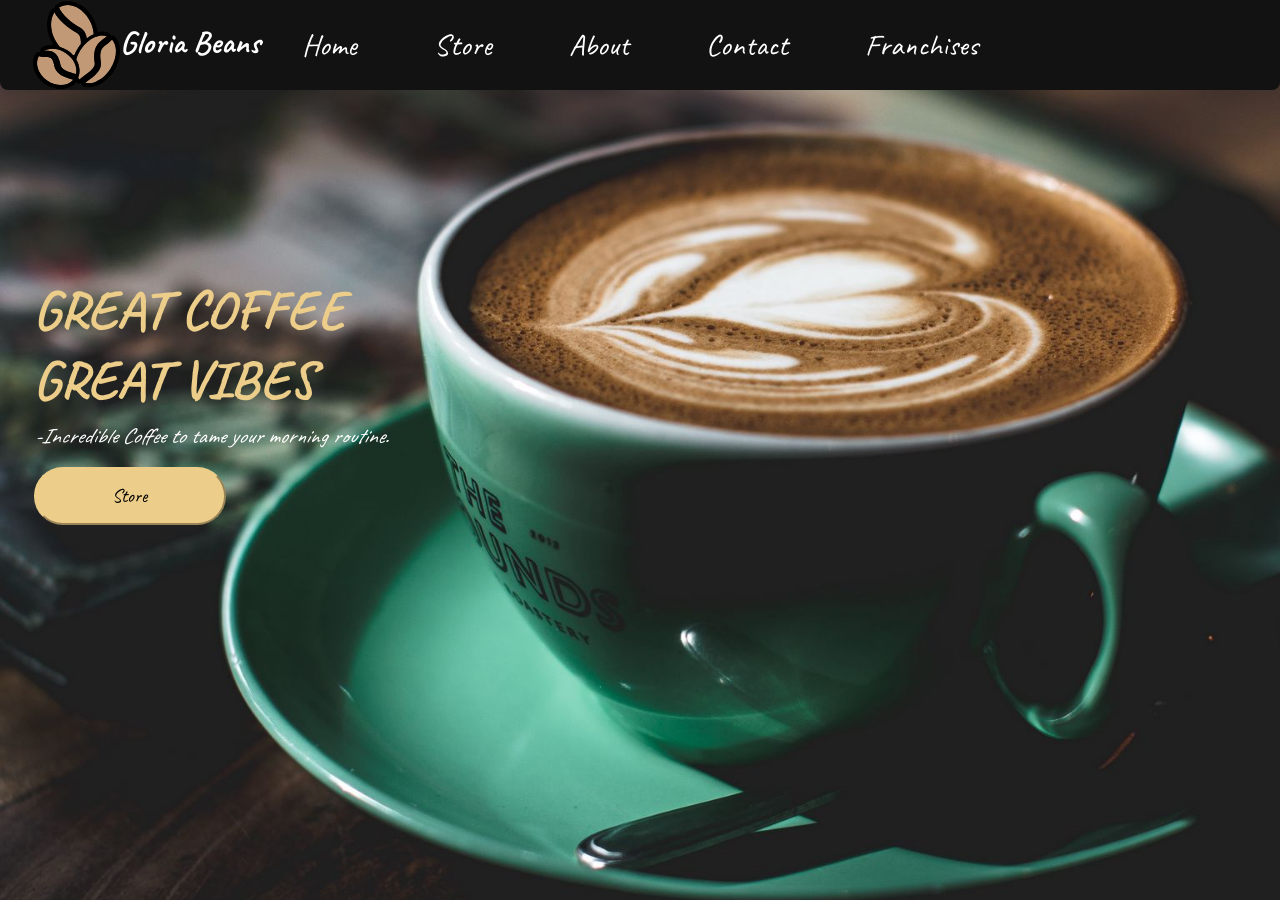
<file: index.html>
<html>
    <head>
        <title>Gloria Beans</title>
        <link rel="stylesheet" href="Style.css">
        <link rel="shortcut icon" href="Images/favicon.svg" type="image/x-icon">
        <link rel="preconnect" href="https://fonts.googleapis.com">
        <link rel="preconnect" href="https://fonts.gstatic.com" crossorigin>
        <link href="https://fonts.googleapis.com/css2?family=Caveat&display=swap" rel="stylesheet">
    </head>
    <body>
        
        <div class="navbar">
            <div  class="logo">
                <img src="Images/favicon.svg" alt="logo"><h1>Gloria Beans</h1>
            </div>
            
            <a class = "navtext" href="index.html">Home</a>
            <a class = "navtext" href="store.html">Store</a>
            <a class = "navtext" href="About.html">About</a>
            <a class = "navtext" href="Contact.html">Contact</a>
            <a class = "navtext" href="Franchises.html">Franchises</a>
        </div>
        <div class="body"></div>
        <h1 class="Gloria0">GREAT COFFEE<br> GREAT VIBES</h1>
        
            <p class="para0">-Incredible Coffee to tame your morning routine.</p>
            <a href="store.html"><button class="b_store">Store</button></a>
        </div>
    </body>
</html>
</file>
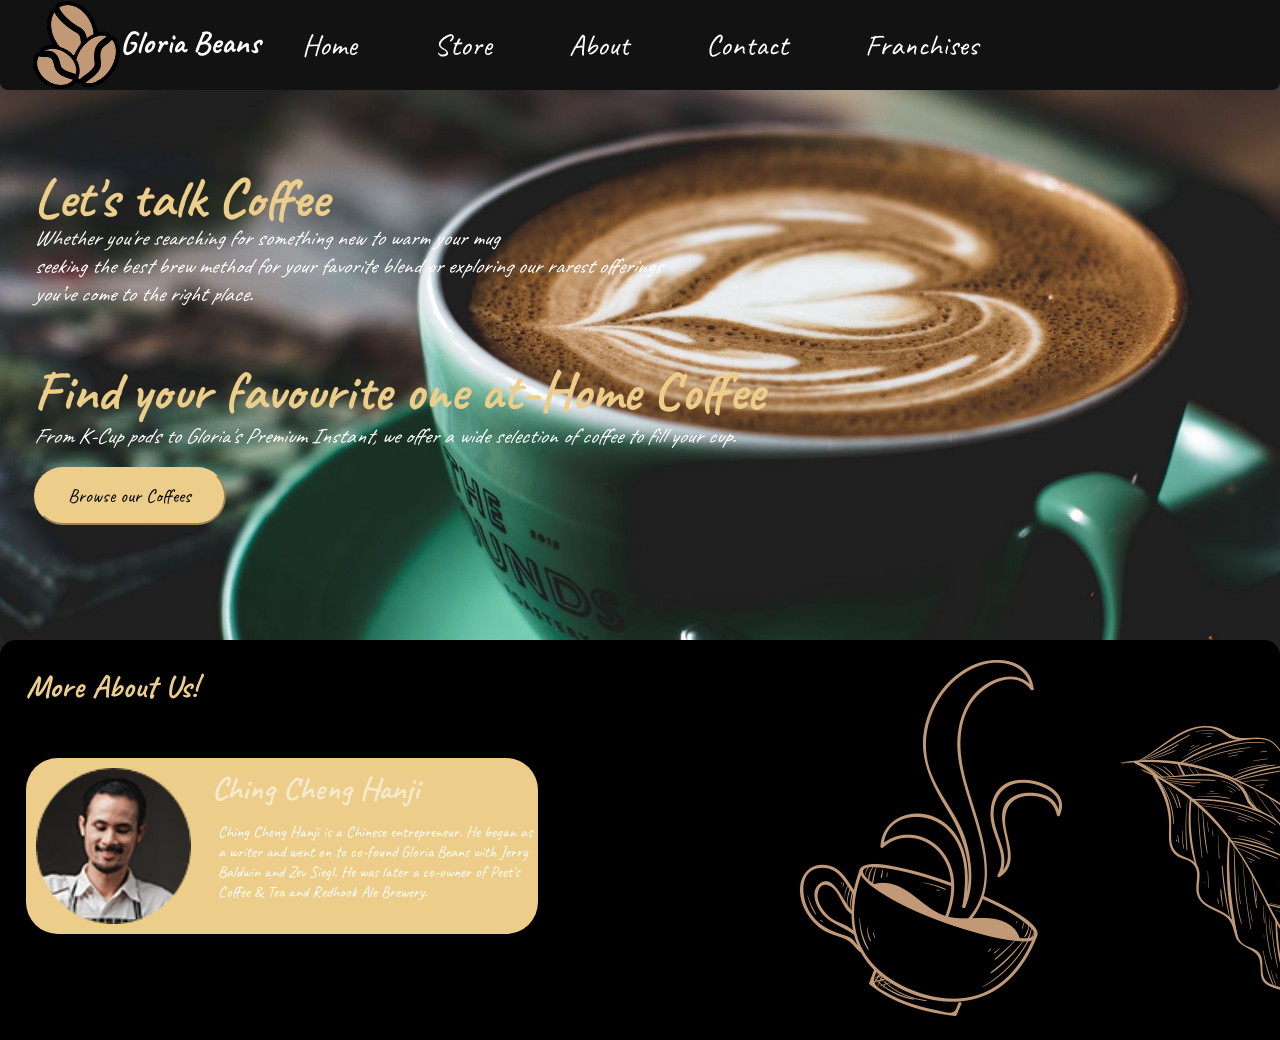
<file: About.html>
<html>
    <head>
        <title>Gloria Beans</title>
        <link rel="stylesheet" href="Style.css">
        <link class="image" rel="shortcut icon" href="Images/favicon.svg" type="image/x-icon">
        <link rel="stylesheet" href="https://fonts.googleapis.com/css2?family=Material+Symbols+Outlined:opsz,wght,FILL,GRAD@20..48,100..700,0..1,-50..200" />
        <link rel="preconnect" href="https://fonts.googleapis.com"><link rel="preconnect" href="https://fonts.gstatic.com" crossorigin><link href="https://fonts.googleapis.com/css2?family=Caveat&display=swap" rel="stylesheet">
    </head>
    <body>
        
        <div class="navbar">
            <div  class="logo">
                <img src="Images/favicon.svg" alt="logo"><h1>Gloria Beans</h1>
            </div>
            
            <a class = "navtext" href="index.html">Home</a>
            <a class = "navtext" href="store.html">Store</a>
            <a class = "navtext" href="About.html">About</a>
            <a class = "navtext" href="Contact.html">Contact</a>
            <a class = "navtext" href="Franchises.html">Franchises</a>
        </div>
        <div class="body"></div>
        <h1 class="Gloria">Let's talk Coffee</h1>
        
            <p class="para">Whether you're searching for something new to warm your mug <br> seeking the best brew method for your favorite blend or exploring our rarest offerings<br> you’ve come to the right place.</p>
            <h1 class="bout">Find your favourite one at-Home Coffee</h1>   
            <p class="para1">From K-Cup pods to Gloria's Premium Instant, we offer a wide selection of coffee to fill your cup.</p>
            <a href=""><button class="b_store">Browse our Coffees</button></a>
            
            <div class="moreaboutus">
                <h1 class="More">More About Us!</h1>
                <div class="moreaboutuscontainer">
                <p class="aboutp">Ching Cheng Hanji is a Chinese entrepreneur. He began as a writer and went on to co-found Gloria Beans with Jerry Baldwin and Zev Siegl. He was later a co-owner of Peet's Coffee & Tea and Redhook Ale Brewery.</p>
                    <img src="Images\founder.png" class="founderpic"><h1 class="founderh">Ching Cheng Hanji</h1><br>
                </div>
                <img src="Images/Coffee Design.png" class="coffeeDesign">
                <img src="Images/Design2.png" class="Design2">
                 
            </div>
    </body>
</html>
</file>
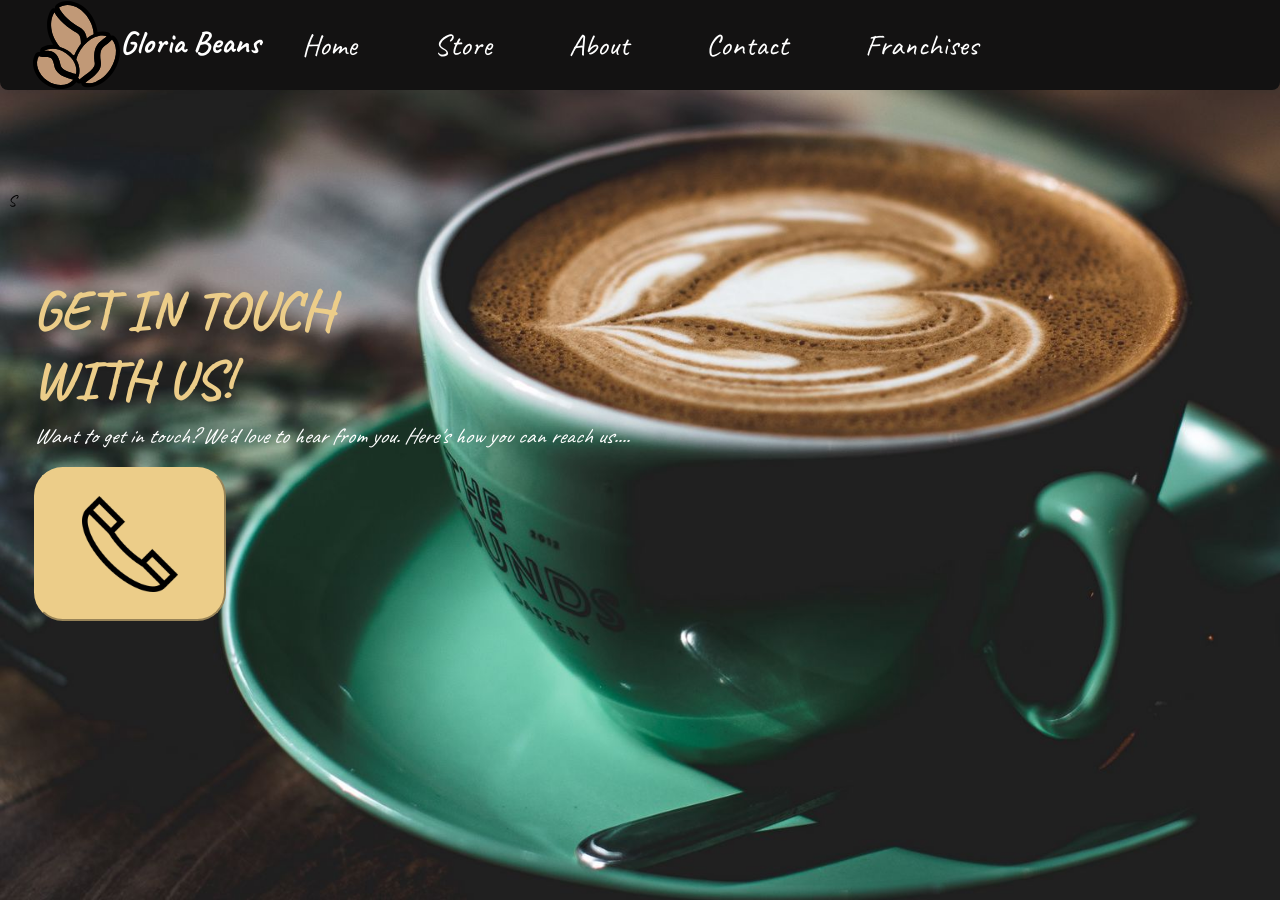
<file: Contact.html>
<html>
    <head>
        <title>Gloria Beans</title>
        <link rel="stylesheet" href="Style.css">
        <link rel="shortcut icon" href="Images/favicon.svg" type="image/x-icon">
        <link rel="preconnect" href="https://fonts.googleapis.com"><link rel="preconnect" href="https://fonts.gstatic.com" crossorigin><link href="https://fonts.googleapis.com/css2?family=Caveat&display=swap" rel="stylesheet">
    </head>
    <body>
        
        <div class="navbar">
            <div  class="logo">
                <img src="Images/favicon.svg" alt="logo"><h1>Gloria Beans</h1>
            </div>
            
            <a class = "navtext" href="index.html">Home</a>
            <a class = "navtext" href="store.html">Store</a>
            <a class = "navtext" href="About.html">About</a>
            <a class = "navtext" href="Contact.html">Contact</a>
            <a class = "navtext" href="Franchises.html">Franchises</a>
        </div>
        <div class="body"></div>
        <h1 class="Gloria0">GET IN TOUCH<br> WITH US!</h1>
        
            <p class="para0">Want to get in touch? We'd love to hear from you. Here's how you can reach us....</p>
            <a href="Contributors.html"><button class="b_store2"><img src="Images/telephone.png" class="phone"></button></a>
        </div>
    </body>S
</html>
</file>
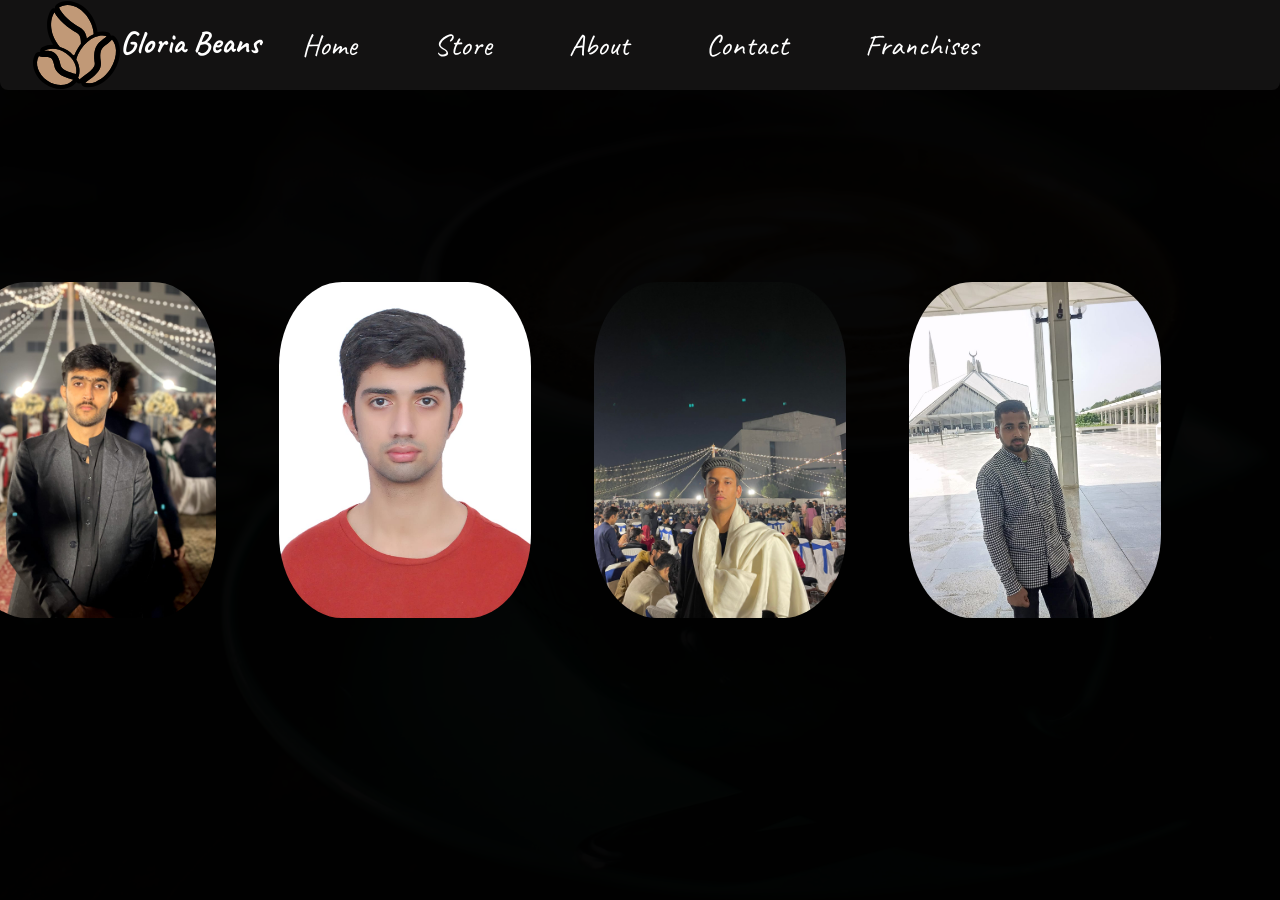
<file: Contributors.html>
<html>
    <head>
        <title>Gloria Beans</title>
        <link rel="stylesheet" href="Style.css">
        <link rel="shortcut icon" href="Images/favicon.svg" type="image/x-icon">
        <link rel="preconnect" href="https://fonts.googleapis.com"><link rel="preconnect" href="https://fonts.gstatic.com" crossorigin><link href="https://fonts.googleapis.com/css2?family=Caveat&display=swap" rel="stylesheet">
    </head>
    <body>
        
        <div class="navbar">
            <div  class="logo">
                <img src="Images/favicon.svg" alt="logo"><h1>Gloria Beans</h1>
            </div>
            <a class = "navtext" href="index.html">Home</a>
            <a class = "navtext" href="store.html">Store</a>
            <a class = "navtext" href="About.html">About</a>
            <a class = "navtext" href="Contact.html">Contact</a>
            <a class = "navtext" href="Franchises">Franchises</a>
        </div>
        <br>
        <div class="Creatorsdiv1">
            
           <div class="Creatorsdiv1container">
                <img src="Images/abdulrehman.jpg" alt="" class="creatorImage">
                <h2 class="cont">03365459173</h2>
                  
           </div>
           <div class="Creatorsdiv1container">
                <img src="Images/farhan.jpg" alt="" class="creatorImage">
                <h2 class="cont">03365459173</h2>
           </div>
           <div class="Creatorsdiv1container">
                <img src="Images/usman.jpg" alt="" class="creatorImage">
                <h2 class="cont">03365459173</h2>
           </div>
           <div class="Creatorsdiv1container">
            <img src="Images/subhan.jpg" alt="" class="creatorImage">
            <h2 class="cont">03365459173</h2>
       </div>
        </div>
        
    </body>
</html>
</file>
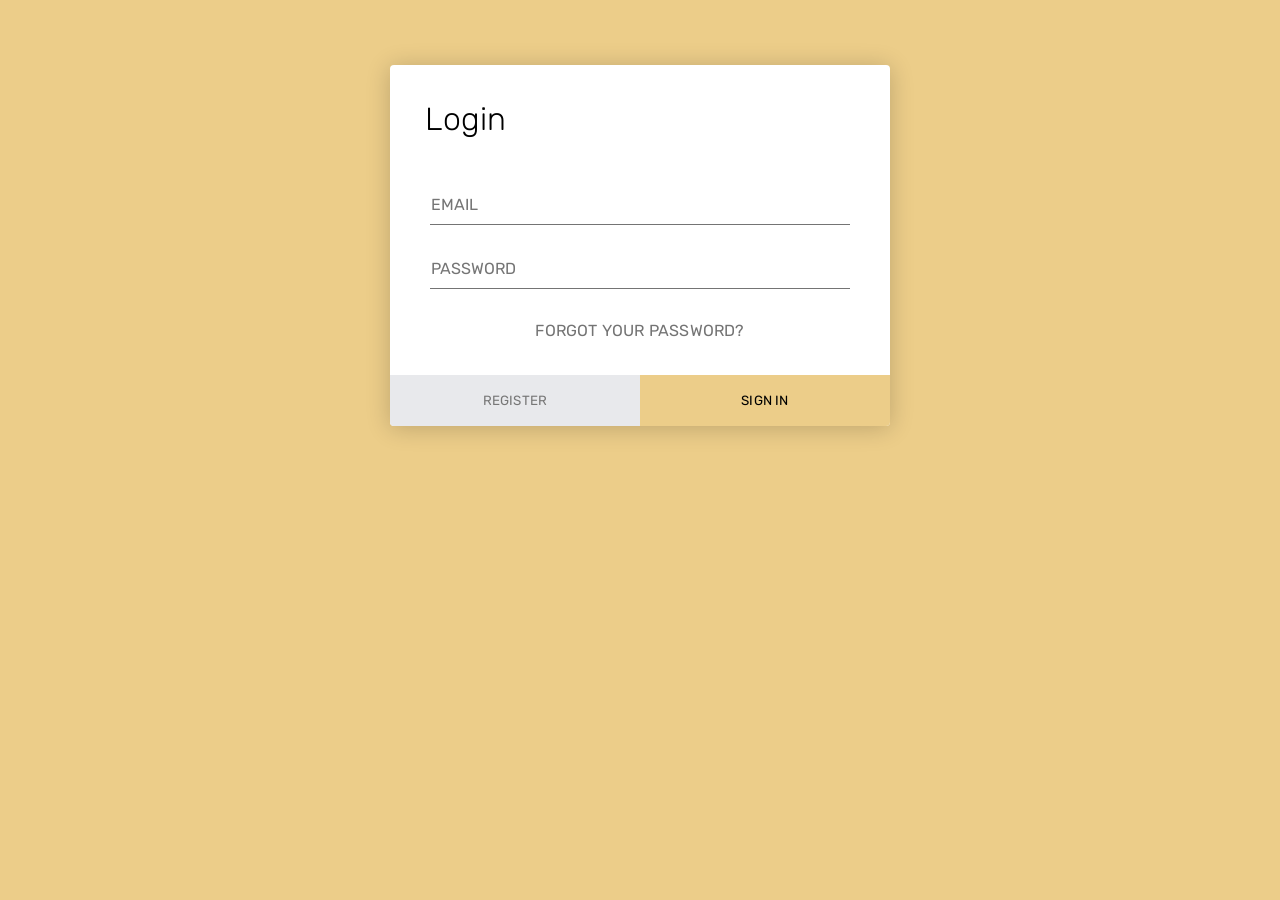
<file: Login.html>
<!DOCTYPE html>
<html lang="en" >
<head>
  <meta charset="UTF-8">
  <title>Login</title>
  <link rel='stylesheet' href='https://fonts.googleapis.com/css?family=Rubik:400,700'><link rel="stylesheet" href="./style2.css">

</head>
<body>

<div class="login-form">
  <form>
    <h1>Login</h1>
    <div class="content">
      <div class="input-field">
        <input type="email" placeholder="Email" autocomplete="email">
      </div>
      <div class="input-field">
        <input type="password" placeholder="Password" autocomplete="new-password">
      </div>
      <a href="" class="link">Forgot Your Password?</a>
    </div>
    <div class="action">
      <button>Register</button>
      <button><a href="index.html" class="signin">Sign in</a></button>
    </div>
  </form>
</div>

</body>
</html>
</file>
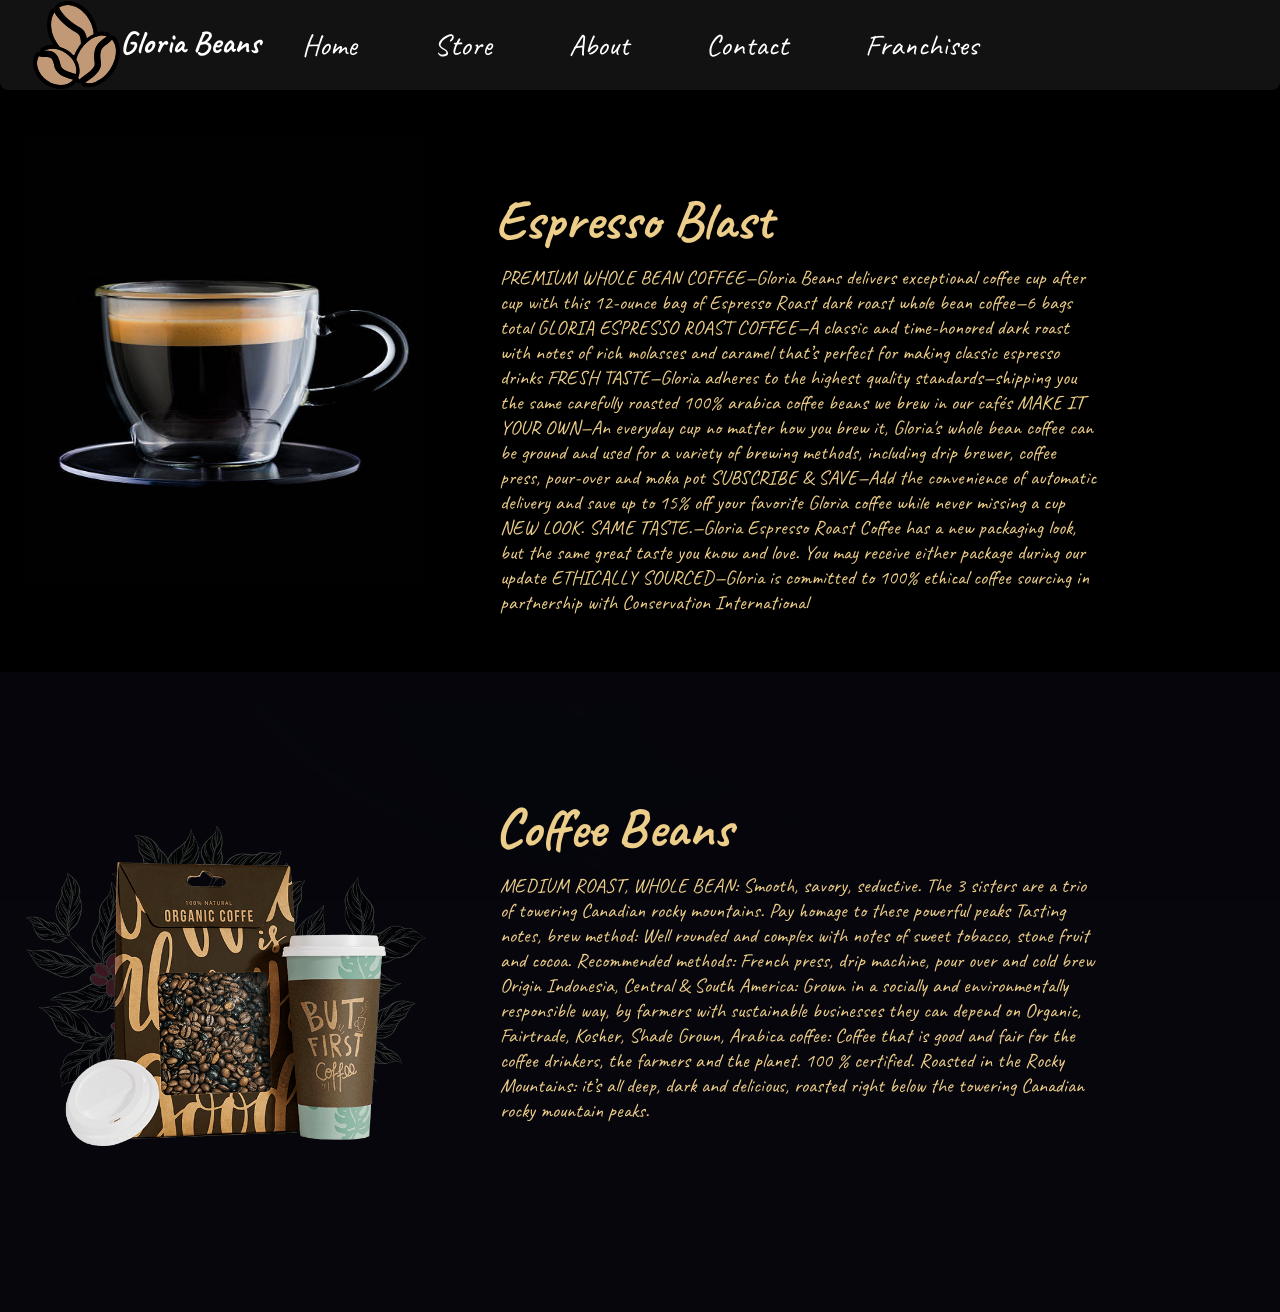
<file: store.html>
<html>
    <head>
        <title>Gloria Beans</title>
        <link rel="stylesheet" href="Style.css">
        <link rel="shortcut icon" href="Images/favicon.svg" type="image/x-icon">
        <link rel="preconnect" href="https://fonts.googleapis.com"><link rel="preconnect" href="https://fonts.gstatic.com" crossorigin><link href="https://fonts.googleapis.com/css2?family=Caveat&display=swap" rel="stylesheet">
    </head>
    <body>
        
        <div class="navbar">
            <div  class="logo">
                <img src="Images/favicon.svg" alt="logo"><h1>Gloria Beans</h1>
            </div>
            <a class = "navtext" href="index.html">Home</a>
            <a class = "navtext" href="store.html">Store</a>
            <a class = "navtext" href="About.html">About</a>
            <a class = "navtext" href="Contact.html">Contact</a>
            <a class = "navtext" href="Franchises">Franchises</a>
        </div>
        <br>
        <div class="storediv1">
            <div class="storediv1container">
                <a href="https://www.amazon.com/Starbucks-Coffee%C3%A2%C3%A2%C2%AC%C3%A2%E2%82%AC%C2%9DDark-Coffee%C3%A2%C3%A2%C2%AC%C3%A2%E2%82%AC%C2%9DEspresso-Roast%C3%A2%C3%A2%C2%AC%C3%A2%E2%82%AC%C2%9D100-Arabica%C3%A2%C3%A2%C2%AC%C3%A2%E2%82%AC%C2%9D6/dp/B01F7M87SW/ref=sr_1_1?adgrpid=87181224928&gclid=CjwKCAiAqaWdBhAvEiwAGAQltv1cFVvGxUG-7_ckTCZDaHDIvQGXoni-Bwx2j7XR_hO9oomu_F1otRoCViAQAvD_BwE&hvadid=585412619431&hvdev=c&hvlocphy=9076927&hvnetw=g&hvqmt=b&hvrand=11958128702284594552&hvtargid=kwd-820285980&hydadcr=22367_13333092&keywords=starbucks+espresso+beans&qid=1672076651&sr=8-1"><img src="Images/EspressoBlast.jpg" class="EspressoBlast"></a><br>
                <h2 class="CoffeeBeansTitle">Espresso Blast</h2>
                <p class="coffeeBeansP">PREMIUM WHOLE BEAN COFFEE—Gloria Beans delivers exceptional coffee cup after cup with this 12-ounce bag of Espresso Roast dark roast whole bean coffee—6 bags total
                    GLORIA ESPRESSO ROAST COFFEE—A classic and time-honored dark roast with notes of rich molasses and caramel that’s perfect for making classic espresso drinks
                    FRESH TASTE—Gloria adheres to the highest quality standards—shipping you the same carefully roasted 100% arabica coffee beans we brew in our cafés
                    MAKE IT YOUR OWN—An everyday cup no matter how you brew it, Gloria's whole bean coffee can be ground and used for a variety of brewing methods, including drip brewer, coffee press, pour-over and moka pot
                    SUBSCRIBE & SAVE—Add the convenience of automatic delivery and save up to 15% off your favorite Gloria coffee while never missing a cup
                    NEW LOOK. SAME TASTE.—Gloria Espresso Roast Coffee has a new packaging look, but the same great taste you know and love. You may receive either package during our update
                    ETHICALLY SOURCED—Gloria is committed to 100% ethical coffee sourcing in partnership with Conservation International</p>
            </div>
           
        </div>
        <div class="storediv2">
            <div class="storediv1container">
                <a href="https://www.amazon.com/Kicking-Horse-Coffee-Sisters-Medium/dp/B0027Z5J6G/ref=sr_1_11?adgrpid=84528470834&gclid=CjwKCAiAqaWdBhAvEiwAGAQltoKiGLaXVei2UNeW_IeuMrYoSOFwRrkxq-e_Zx_DqPrzim9vpQW4ChoCAGkQAvD_BwE&hvadid=585479458514&hvdev=c&hvlocphy=9076927&hvnetw=g&hvqmt=e&hvrand=8621341123842719031&hvtargid=kwd-302401525343&hydadcr=22341_13333117&keywords=amazon+coffee+beans&qid=1672075539&sr=8-11"><img src="Images/CoffeeBeans.png" class="CoffeeBeans"></a><br>
                <h2 class="CoffeeBeansTitle">Coffee Beans</h2>
                <p class="coffeeBeansP">MEDIUM ROAST, WHOLE BEAN: Smooth, savory, seductive. The 3 sisters are a trio of towering Canadian rocky mountains. Pay homage to these powerful peaks
                    Tasting notes, brew method: Well rounded and complex with notes of sweet tobacco, stone fruit and cocoa. Recommended methods: French press, drip machine, pour over and cold brew
                    Origin Indonesia, Central & South America: Grown in a socially and environmentally responsible way, by farmers with sustainable businesses they can depend on
                    Organic, Fairtrade, Kosher, Shade Grown, Arabica coffee: Coffee that is good and fair for the coffee drinkers, the farmers and the planet. 100 % certified.
                    Roasted in the Rocky Mountains: it’s all deep, dark and delicious, roasted right below the towering Canadian rocky mountain peaks.</p>
            </div>
        </div>
        
        
    </body>
</html>
</file>
<file: Style.css>
html
{
  scroll-behavior: smooth;
  @import url('https://fonts.googleapis.com/css2?family=Caveat&display=swap');
}
body
{
    font-family: 'Caveat', cursive;
    background-image: url('Images/coffee\ back.jpg');
    background-repeat: no-repeat;
    background-attachment: fixed;
    background-size: cover;
}
.image{
  background-image: cross-fade();
}
.navbar
{
    z-index: 1;
    position: absolute;
    top: 0em;
    left: 0em;
    display: flex;
    background-color: rgb(19, 18, 18);
    align-items: center;
    justify-content: center;
    margin: 0em;
    padding: 0em;
    width: 100%;
    height: 10%;
    border-bottom-left-radius: 0.5em;
    border-bottom-right-radius: 0.5em;
}
.logo
{
  display: flex;
  position: absolute;
  left: 2em;
  color: white;
}
.navtext
{
    position: relative;
    color: white;
    font-size: 30;
    margin: 3%;
    text-decoration: none;
}
.navtext:hover
{
    color:rgb(236, 205, 137);
    transition: 0.4s;
}
.Gloria0
{
  color: rgb(236, 205, 137);
  margin: 2%;
  position: sticky;
  font-size: 55px;
  top: 5em;
}
.Gloria
{
  color: rgb(236, 205, 137);
  margin: 2%;
  position: absolute;
  font-size: 55px;
  top: 2.5em;
}
.bout
{
   color: rgb(236, 205, 137);
  margin: 2%;
  position: absolute;
  font-size: 55px;
  top: 6em;
}
.para0
{
  position: absolute;
  color: rgb(255, 255, 255);
  font-style: italic;
  font-size: 22;
  margin: 2%;
  top: 18em;
  text-align: justify;
}
.para
{
  position: absolute;
  color: rgb(255, 255, 255);
  font-style: italic;
  font-size: 22;
  margin: 2%;
  top: 9em;
  text-align: justify;
}
.para1
{
  position: absolute;
  color: rgb(255, 255, 255);
  font-style: italic;
  font-size: 22;
  margin: 2%;
  top: 18em;
  text-align: justify;
}
.b_store
{
  width: 10em;
  height: 3em;
  position: absolute;
  margin: 2%;
  top: 23em;
  color: black;
  background-color: rgb(236, 205, 137);
  font-family: 'Caveat';
  font-size: 1.2rem;
  border: 0.2%;
  border-color: rgb(236, 205, 137);
  border-radius: 1.5em;
  transition:0.5s
  
}
.b_store:hover
{
  background-color: black;
  color: rgb(236, 205, 137);
  transition: 0.5s;
}
.moreaboutus
{
  z-index: -1;
  position: absolute;
  border-top-left-radius: 1em;
  border-top-right-radius: 1em;
  top: 40em;
  left: 0em;
  width: 100%;
  height: 25em;
  background-color: rgb(0, 0, 0);
}
.moreaboutuscontainer
{
  position: absolute;
  display: flex;
  color: rgba(255, 255, 255, 0.555);
  width: 40%;
  border-radius: 2em;
  height: 11em;
  background-color: rgb(236, 205, 137);
  margin: 2%;
}
.founderh
{
  margin: 2%;
  display: flex;
  position: absolute;
  left: 5.5em;
}
.More
{
  color: rgb(236, 205, 137);
  margin: 2%;
}
.founderpic
{
  position: relative;
  margin: 2%;
}
.aboutp
{
  position: absolute;
  top: 3em;
  left: 12em;
  width: 20em;
  color: white;
}
.coffeeDesign
{
  position: absolute;
  left: 50em;
  bottom: 1.5em;
}
.Design2
{
  position: absolute;
  left: 70em;
  bottom: 1.5em;
}
.storediv1
{
  z-index: 0;
  position: absolute;
  display: flex;
  left: 0em;
  top: 4em;
  width: 100%;
  height: 40em;
  margin: 0%;
  background-color: black;
  color: rgb(0, 0, 0);
}
.loginDiv
{
  z-index: 0;
  position: absolute;
  display: flex;
  left: 0em;
  top: 4em;
  width: 100%;
  height: 100%;
  margin: 0%;
  background-color: rgba(21, 21, 34, 0.801);
  color: rgb(0, 0, 0);
}
.CoffeeBeans
{
  position: absolute;
  top: 8em;
  margin: 2%;
  width: 25em;
  height: 20em;
  transition: 0.5s;
}
.CoffeeBeans:hover
{
  width: 27em;
  height: 22em;
  transition: 0.5s;
}
.EspressoBlast
{
  position: absolute;
  top: 3em;
  margin: 2%;
  width: 25em;
  height: 28em;
  transition: 0.5s;
}
.EspressoBlast:hover
{
  width: 27em;
  height: 31em;
  transition: 0.5s;
}
.CoffeeBeansTitle
{
  font-size: 55;
  position: relative;
  top: 1em;
  left: 9em;
  color: rgb(236, 205, 137);
}
.LoginTitle
{
  font-size: 55;
  position: relative;
  top: 1em;
  left: 2em;
  margin: 2%;
  color: rgb(236, 205, 137);
}
.coffeeBeansP
{
  position: absolute; 
  width: 30em;
  font-size: 20;
  left: 25em;
  color: rgb(236, 205, 137);
}
.storediv2
{
  z-index: 0;
  position: absolute;
  display: flex;
  left: 0em;
  top: 42em;
  width: 100%;
  height: 40em;
  margin: 0%;
  background-color: rgba(6, 6, 12, 0.998);
  color: rgb(0, 0, 0);
}

.b_store2
{
  width: 10em;
  height: 8em;
  position: absolute;
  margin: 2%;
  top: 23em;
  color: black;
  background-color: rgb(236, 205, 137);
  font-family: 'Caveat';
  font-size: 1.2rem;
  border: 0.2%;
  border-color: rgb(236, 205, 137);
  border-radius: 1.5em;
  transition:0.5s
}
.b_store2:hover
{
  background-color: rgba(250, 211, 126, 0.822);
  color: rgb(236, 205, 137);
  transition: 0.5s;
}
.phone
{
  width: 5em;
}
.Creatorsdiv1
{
  z-index: 0;
  justify-content: center;
  align-items: center;
  position: absolute;
  display: flex;
  left: 0em;
  top: 0em;
  width: 100%;
  height: 100%;
  margin: 0%;
  background-color: rgba(0, 0, 0, 0.973);
  color: rgb(0, 0, 0);
}
.Creatorsdiv1container
{
  z-index: 1;
  display: flex;
  justify-content: center;
  align-items: center;
  width: 15em;
  height: 15em;
  background-color: rgba(13, 10, 20, 0);
  color: rgba(255, 255, 255, 0);
  font-size: 21;
  border-radius: 50%;
  margin: 0em;
  transition:0.5s;
}
.Creatorsdiv1container:hover
{
  z-index: 0;
  width: 16em;
  height: 16em;
  border-radius: 2em;
  transition:0.2s;
}
.creatorImage
{
  position: relative;
  z-index: 1;
  width: 12em;
  border-radius: 25%;
  transition:0.5s;
}
.creatorImage:hover
{
  z-index: 1;
  width: 13em;
  border-radius: 2em;
  transition:0.5s;

}
.cont
{
  position: relative;
}
</file>
<file: style2.css>
* {
  margin: 0;
  padding: 0;
  box-sizing: border-box;
  -webkit-font-smoothing: antialiased;
}

body {
  background: rgb(236, 205, 137);;
  font-family: 'Rubik', sans-serif;
}

.login-form {
  background: #fff;
  width: 500px;
  margin: 65px auto;
  display: -webkit-box;
  display: flex;
  -webkit-box-orient: vertical;
  -webkit-box-direction: normal;
          flex-direction: column;
  border-radius: 4px;
  box-shadow: 0 2px 25px rgba(0, 0, 0, 0.2);
}
.login-form h1 {
  padding: 35px 35px 0 35px;
  font-weight: 300;
}
.login-form .content {
  padding: 35px;
  text-align: center;
}
.login-form .input-field {
  padding: 12px 5px;
}
.login-form .input-field input {
  font-size: 16px;
  display: block;
  font-family: 'Rubik', sans-serif;
  width: 100%;
  padding: 10px 1px;
  border: 0;
  border-bottom: 1px solid #747474;
  outline: none;
  -webkit-transition: all .2s;
  transition: all .2s;
}
.login-form .input-field input::-webkit-input-placeholder {
  text-transform: uppercase;
}
.login-form .input-field input::-moz-placeholder {
  text-transform: uppercase;
}
.login-form .input-field input:-ms-input-placeholder {
  text-transform: uppercase;
}
.login-form .input-field input::-ms-input-placeholder {
  text-transform: uppercase;
}
.login-form .input-field input::placeholder {
  text-transform: uppercase;
}
.login-form .input-field input:focus {
  border-color: #222;
}
.login-form a.link {
  text-decoration: none;
  color: #747474;
  letter-spacing: 0.2px;
  text-transform: uppercase;
  display: inline-block;
  margin-top: 20px;
}
.login-form .action {
  display: -webkit-box;
  display: flex;
  -webkit-box-orient: horizontal;
  -webkit-box-direction: normal;
          flex-direction: row;
}
.login-form .action button {
  width: 100%;
  border: none;
  padding: 18px;
  font-family: 'Rubik', sans-serif;
  cursor: pointer;
  text-transform: uppercase;
  background: #e8e9ec;
  color: #777;
  border-bottom-left-radius: 4px;
  border-bottom-right-radius: 0;
  letter-spacing: 0.2px;
  outline: 0;
  -webkit-transition: all .3s;
  transition: all .3s;
}
.login-form .action button:hover {
  background: #d8d8d8;
}
.login-form .action button:nth-child(2) {
  background: rgb(236, 205, 137);
  color: #fff;
  border-bottom-left-radius: 0;
  border-bottom-right-radius: 4px;
}
.login-form .action button:nth-child(2):hover {
  background: rgb(216, 178, 95);
}
.signin
{
  text-decoration: none;
  color: black;
  padding: 5em;
}
</file>
